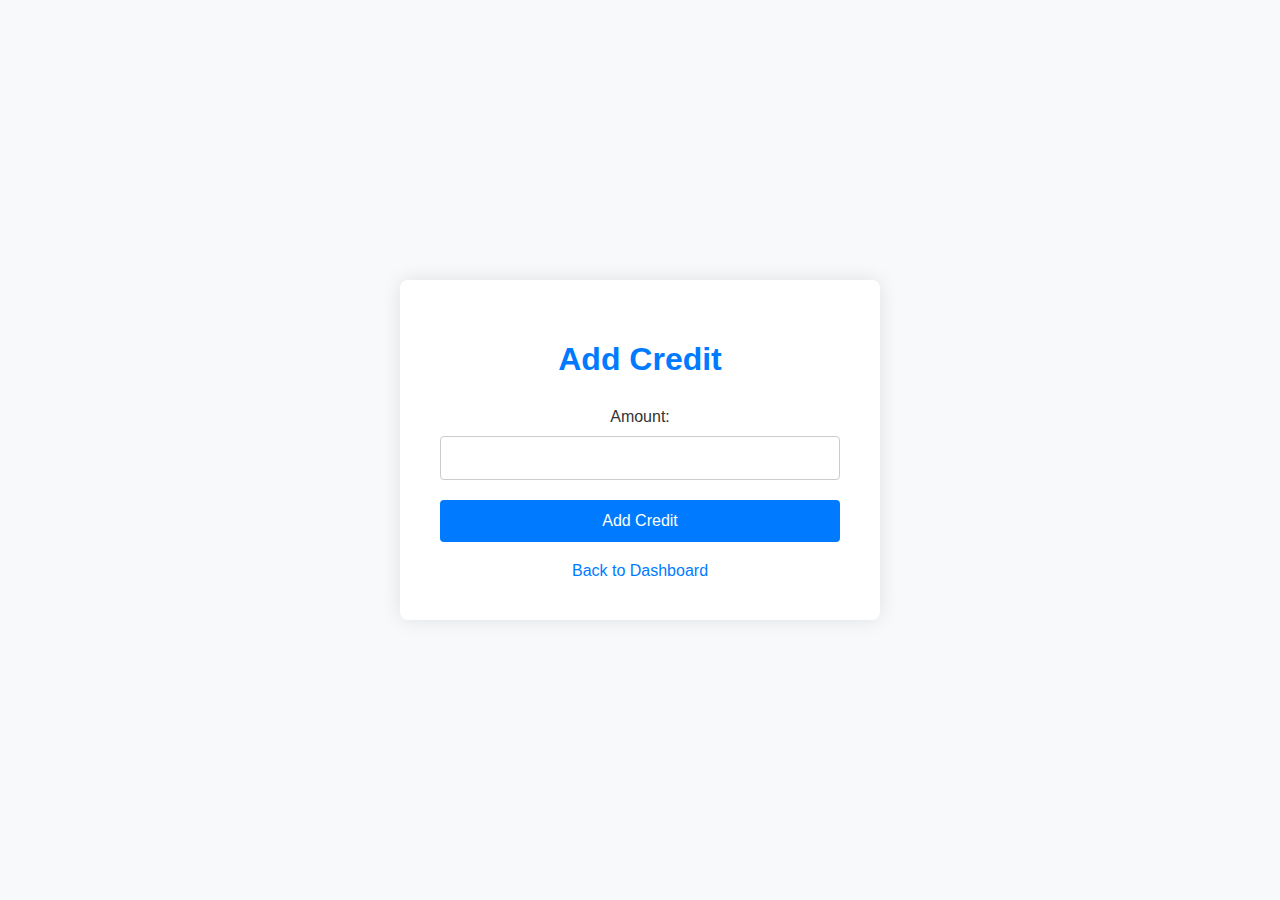
<file: templates/add_credit.html>
<!DOCTYPE html>
<html>
<head>
    <title>Add Credit</title>
    <style>
        /* Additional CSS styles for enhancement */
        body {
            font-family: Arial, sans-serif;
            background-color: #f8f9fa;
            margin: 0;
            padding: 0;
            display: flex;
            justify-content: center;
            align-items: center;
            height: 100vh;
        }
        .container {
            background-color: #fff;
            padding: 40px;
            border-radius: 8px;
            box-shadow: 0 0 20px rgba(0, 0, 0, 0.1);
            max-width: 400px;
            width: 100%;
            text-align: center;
        }
        h1 {
            margin-bottom: 30px;
            color: #007bff;
        }
        label {
            display: block;
            margin-bottom: 10px;
            color: #333;
        }
        input[type="number"] {
            width: 100%;
            padding: 12px;
            margin-bottom: 20px;
            border: 1px solid #ccc;
            border-radius: 4px;
            box-sizing: border-box;
            font-size: 16px;
        }
        input[type="submit"] {
            width: 100%;
            padding: 12px;
            background-color: #007bff;
            color: #fff;
            border: none;
            border-radius: 4px;
            cursor: pointer;
            transition: background-color 0.3s ease;
            font-size: 16px;
        }
        input[type="submit"]:hover {
            background-color: #0056b3;
        }
        a {
            display: block;
            text-align: center;
            margin-top: 20px;
            color: #007bff;
            text-decoration: none;
            transition: color 0.3s ease;
        }
        a:hover {
            color: #0056b3;
        }
    </style>
</head>
<body>
    <div class="container">
        <h1>Add Credit</h1>
        <form method="post">
            <label>Amount:</label>
            <input type="number" step="0.01" name="amount" required><br>
            <input type="submit" value="Add Credit">
        </form>
        <a href="{{ url_for('dashboard', username=username) }}">Back to Dashboard</a>
    </div>
</body>
</html>
</file>
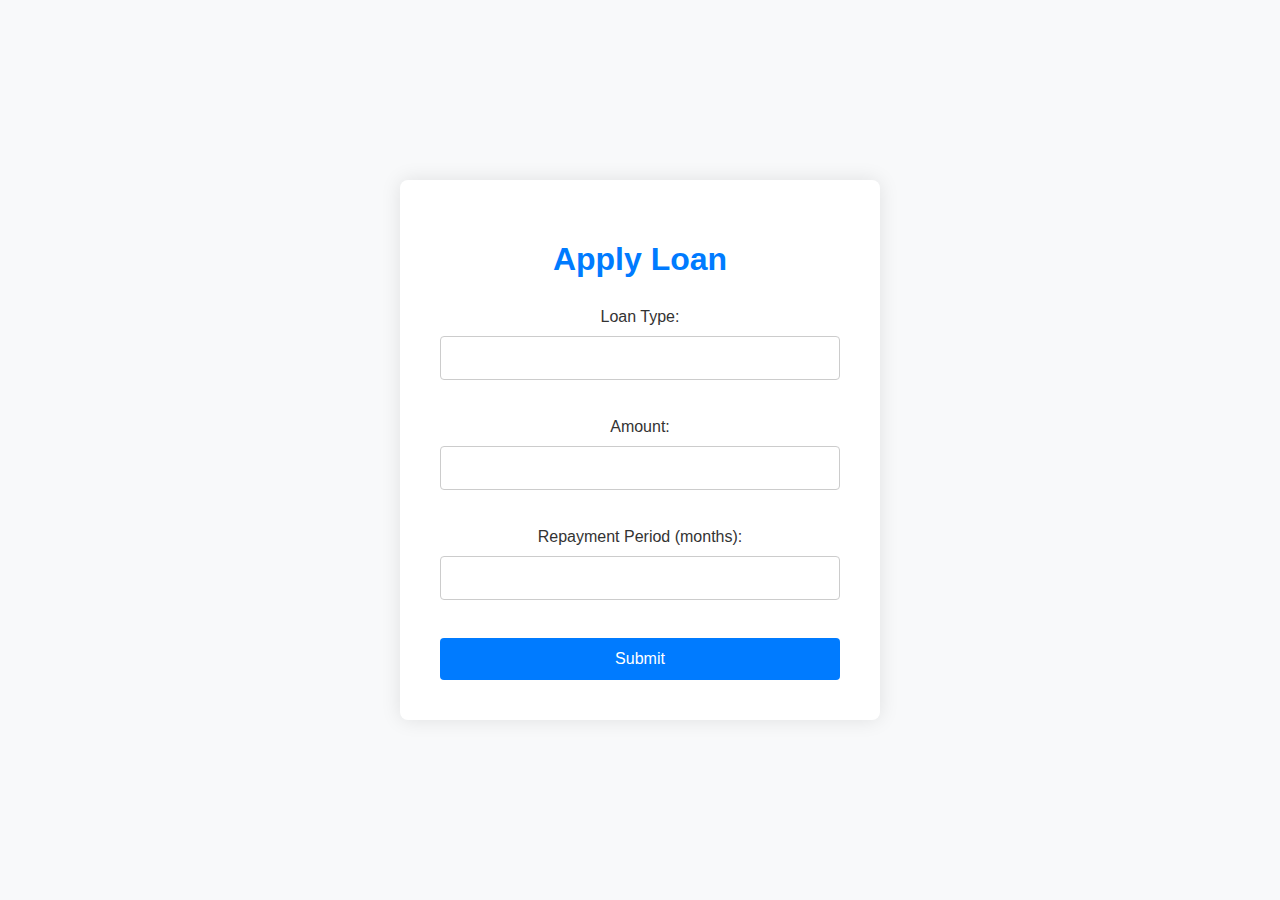
<file: templates/apply_loan.html>
<!DOCTYPE html>
<html lang="en">
<head>
    <meta charset="UTF-8">
    <meta name="viewport" content="width=device-width, initial-scale=1.0">
    <title>Apply Loan</title>
    <style>
        /* Additional CSS styles for enhancement */
        body {
            font-family: Arial, sans-serif;
            background-color: #f8f9fa;
            margin: 0;
            padding: 0;
            display: flex;
            justify-content: center;
            align-items: center;
            height: 100vh;
        }
        .container {
            background-color: #fff;
            padding: 40px;
            border-radius: 8px;
            box-shadow: 0 0 20px rgba(0, 0, 0, 0.1);
            max-width: 400px;
            width: 100%;
            text-align: center;
        }
        h1 {
            margin-bottom: 30px;
            color: #007bff;
        }
        label {
            display: block;
            margin-bottom: 10px;
            color: #333;
        }
        input[type="text"],
        input[type="number"] {
            width: 100%;
            padding: 12px;
            margin-bottom: 20px;
            border: 1px solid #ccc;
            border-radius: 4px;
            box-sizing: border-box;
            font-size: 16px;
        }
        button[type="submit"] {
            width: 100%;
            padding: 12px;
            background-color: #007bff;
            color: #fff;
            border: none;
            border-radius: 4px;
            cursor: pointer;
            transition: background-color 0.3s ease;
            font-size: 16px;
        }
        button[type="submit"]:hover {
            background-color: #0056b3;
        }
    </style>
</head>
<body>
    <div class="container">
        <h1>Apply Loan</h1>
        <form method="POST">
            <label for="loan_type">Loan Type:</label>
            <input type="text" name="loan_type" required><br><br>
            <label for="amount">Amount:</label>
            <input type="number" name="amount" required><br><br>
            <label for="repayment_period">Repayment Period (months):</label>
            <input type="number" name="repayment_period" required><br><br>
            <button type="submit">Submit</button>
        </form>
    </div>
</body>
</html>
</file>
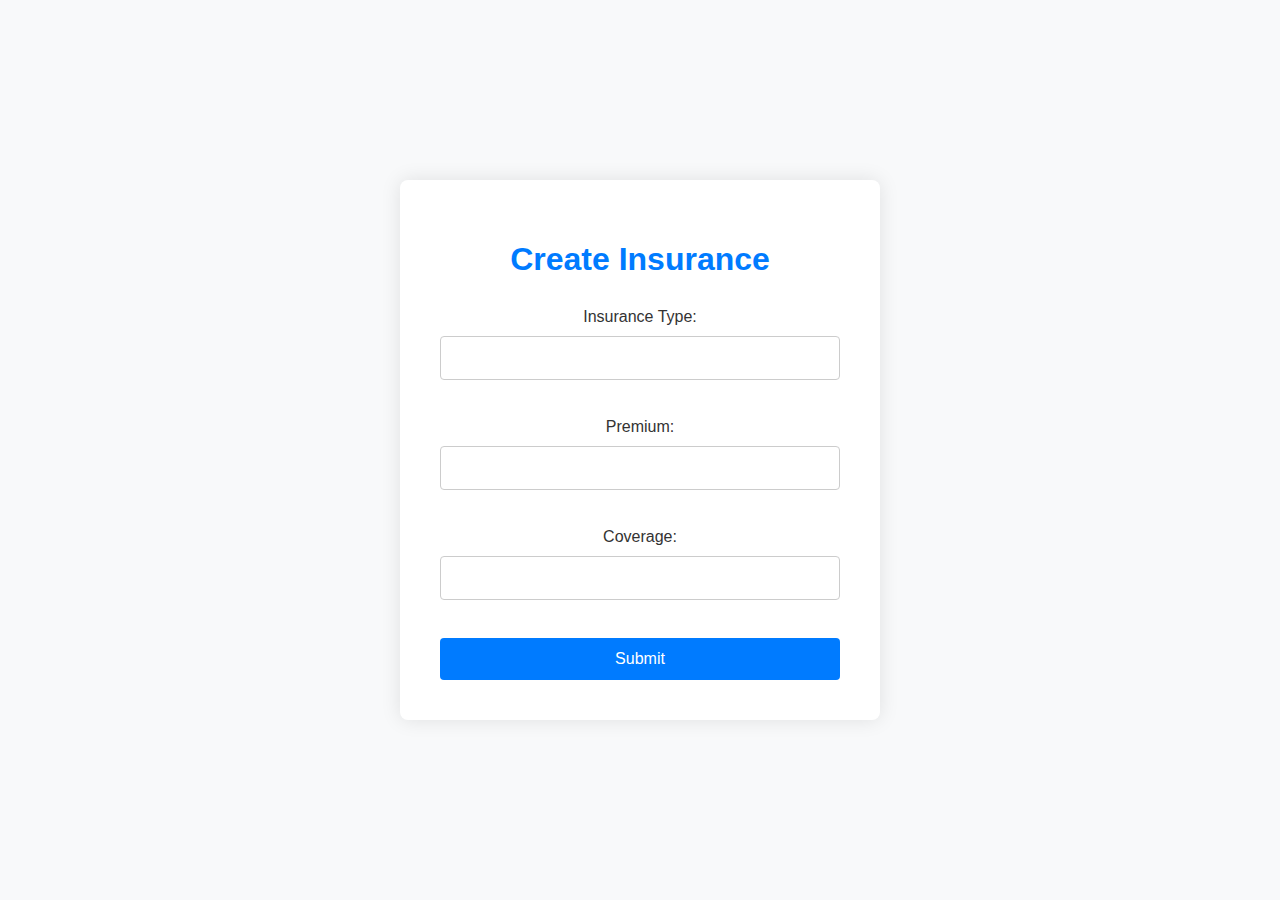
<file: templates/create_insurance.html>
<!DOCTYPE html>
<html lang="en">
<head>
    <meta charset="UTF-8">
    <meta name="viewport" content="width=device-width, initial-scale=1.0">
    <title>Create Insurance</title>
    <style>
        /* Additional CSS styles for enhancement */
        body {
            font-family: Arial, sans-serif;
            background-color: #f8f9fa;
            margin: 0;
            padding: 0;
            display: flex;
            justify-content: center;
            align-items: center;
            height: 100vh;
        }
        .container {
            background-color: #fff;
            padding: 40px;
            border-radius: 8px;
            box-shadow: 0 0 20px rgba(0, 0, 0, 0.1);
            max-width: 400px;
            width: 100%;
            text-align: center;
        }
        h1 {
            margin-bottom: 30px;
            color: #007bff;
        }
        label {
            display: block;
            margin-bottom: 10px;
            color: #333;
        }
        input[type="text"],
        input[type="number"] {
            width: 100%;
            padding: 12px;
            margin-bottom: 20px;
            border: 1px solid #ccc;
            border-radius: 4px;
            box-sizing: border-box;
            font-size: 16px;
        }
        button[type="submit"] {
            width: 100%;
            padding: 12px;
            background-color: #007bff;
            color: #fff;
            border: none;
            border-radius: 4px;
            cursor: pointer;
            transition: background-color 0.3s ease;
            font-size: 16px;
        }
        button[type="submit"]:hover {
            background-color: #0056b3;
        }
    </style>
</head>
<body>
    <div class="container">
        <h1>Create Insurance</h1>
        <form method="POST">
            <label for="insurance_type">Insurance Type:</label>
            <input type="text" name="insurance_type" required><br><br>
            <label for="premium">Premium:</label>
            <input type="number" name="premium" required><br><br>
            <label for="coverage">Coverage:</label>
            <input type="text" name="coverage" required><br><br>
            <button type="submit">Submit</button>
        </form>
    </div>
</body>
</html>
</file>
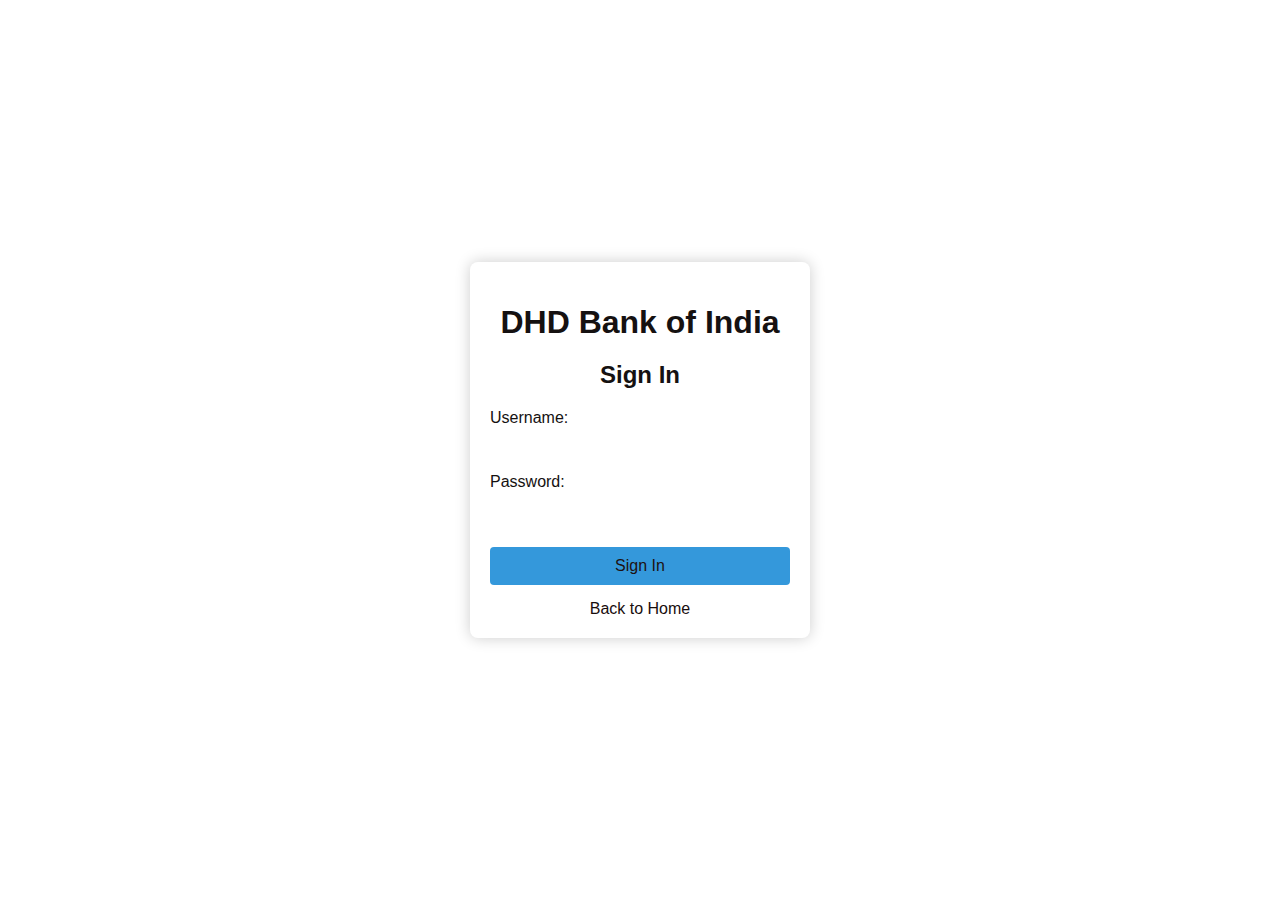
<file: templates/signin.html>
<!DOCTYPE html>
<html lang="en">
<head>
    <meta charset="UTF-8">
    <title>Sign In - DHD Bank of India</title>
    <style>
        body {
            font-family: Arial, sans-serif;
            color: #151111;
            text-align: center;
            display: flex;
            justify-content: center;
            align-items: center;
            height: 100vh;
            margin: 0;
        }
        .container {
            background-color: rgba(255, 255, 255, 0.1);
            padding: 20px;
            border-radius: 8px;
            box-shadow: 0 0 15px rgba(0, 0, 0, 0.2);
            width: 300px;
        }
        h1 {
            font-size: 2rem;
            margin-bottom: 10px;
        }
        h2 {
            font-size: 1.5rem;
            margin-bottom: 20px;
        }
        label {
            display: block;
            margin-top: 10px;
            font-size: 1rem;
            text-align: left;
        }
        input {
            width: calc(100% - 20px);
            padding: 8px;
            margin-top: 5px;
            border: none;
            border-radius: 4px;
        }
        button {
            margin-top: 20px;
            padding: 10px;
            background-color: #3498db;
            border: none;
            border-radius: 4px;
            color: #1e1111;
            font-size: 1rem;
            cursor: pointer;
            width: 100%;
        }
        button:hover {
            background-color: #2980b9;
        }
        .back-link {
            display: block;
            margin-top: 15px;
            color: #180d0d;
            text-decoration: none;
            font-size: 1rem;
        }
        .back-link:hover {
            color: #ffdead;
        }
    </style>
</head>
<body>
    <div class="container">
        <h1>DHD Bank of India</h1>
        <h2>Sign In</h2>
        <form method="post">
            <label for="username">Username:</label>
            <input type="text" id="username" name="username" required>
            <label for="password">Password:</label>
            <input type="password" id="password" name="password" required>
            <button type="submit">Sign In</button>
        </form>
        <a href="{{ url_for('index') }}" class="back-link">Back to Home</a>
    </div>
</body>
</html>
</file>
